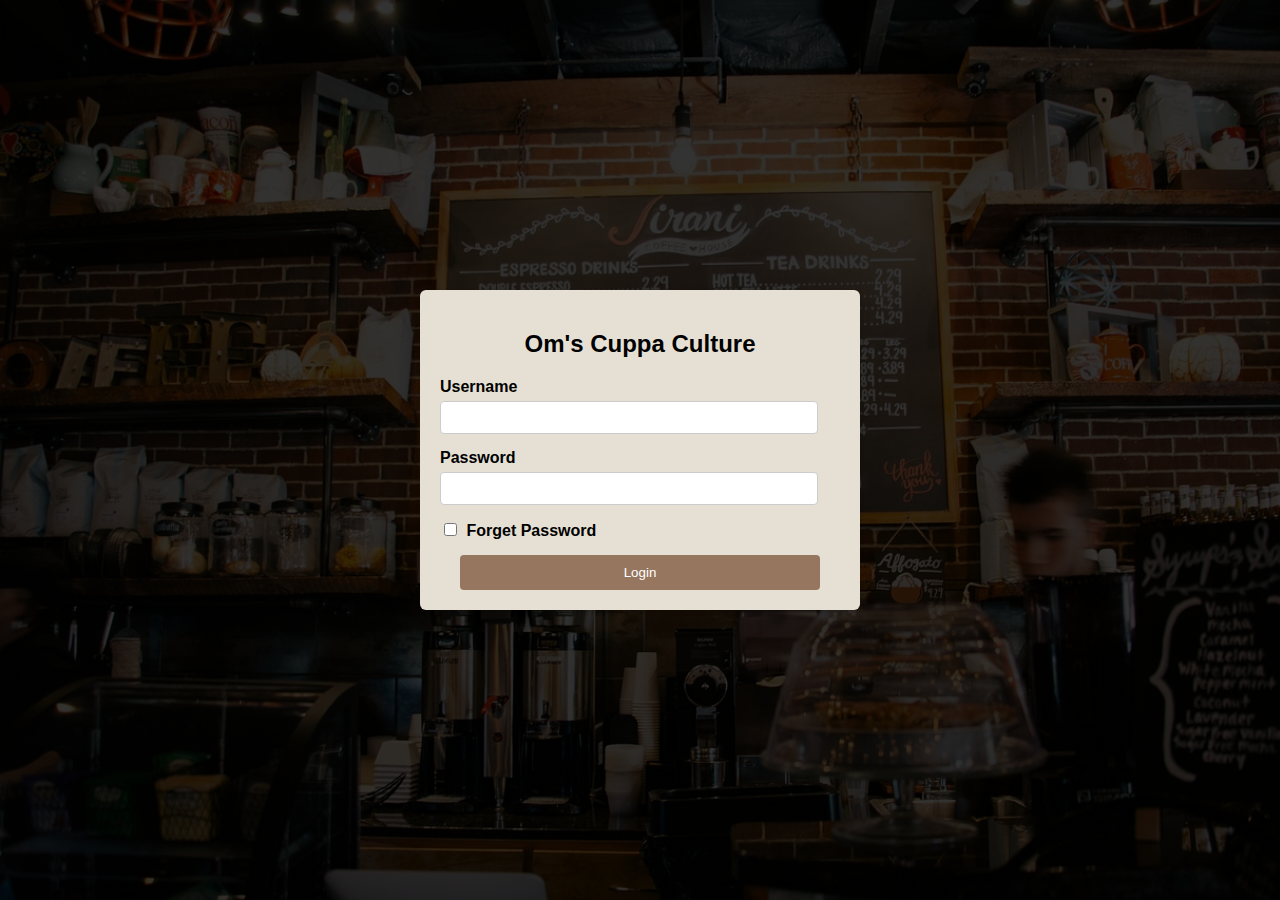
<file: login.html>
<!DOCTYPE html>
<html>
  <head>
    <title>Login Form</title>
    <link rel="stylesheet" type="text/css" href="login.css" />
  </head>
  <body>
    <div class="card">
      <h2>Om's Cuppa Culture</h2>
      <form id="loginForm">
        <div class="form-group">
          <label for="username">Username</label>
          <input type="text" id="username" name="username" required />
        </div>
        <div class="form-group">
          <label for="password">Password</label>
          <input type="password" id="password" name="password" required />
        </div>
        <div class="form-group">
          <label for="forgetPassword">
            <input type="checkbox" id="forgetPassword" name="forgetPassword" />
            Forget Password
          </label>
        </div>
        <button type="submit">Login</button>
      </form>
    </div>

    <script src="login.js"></script>
  </body>
</html>
</file>
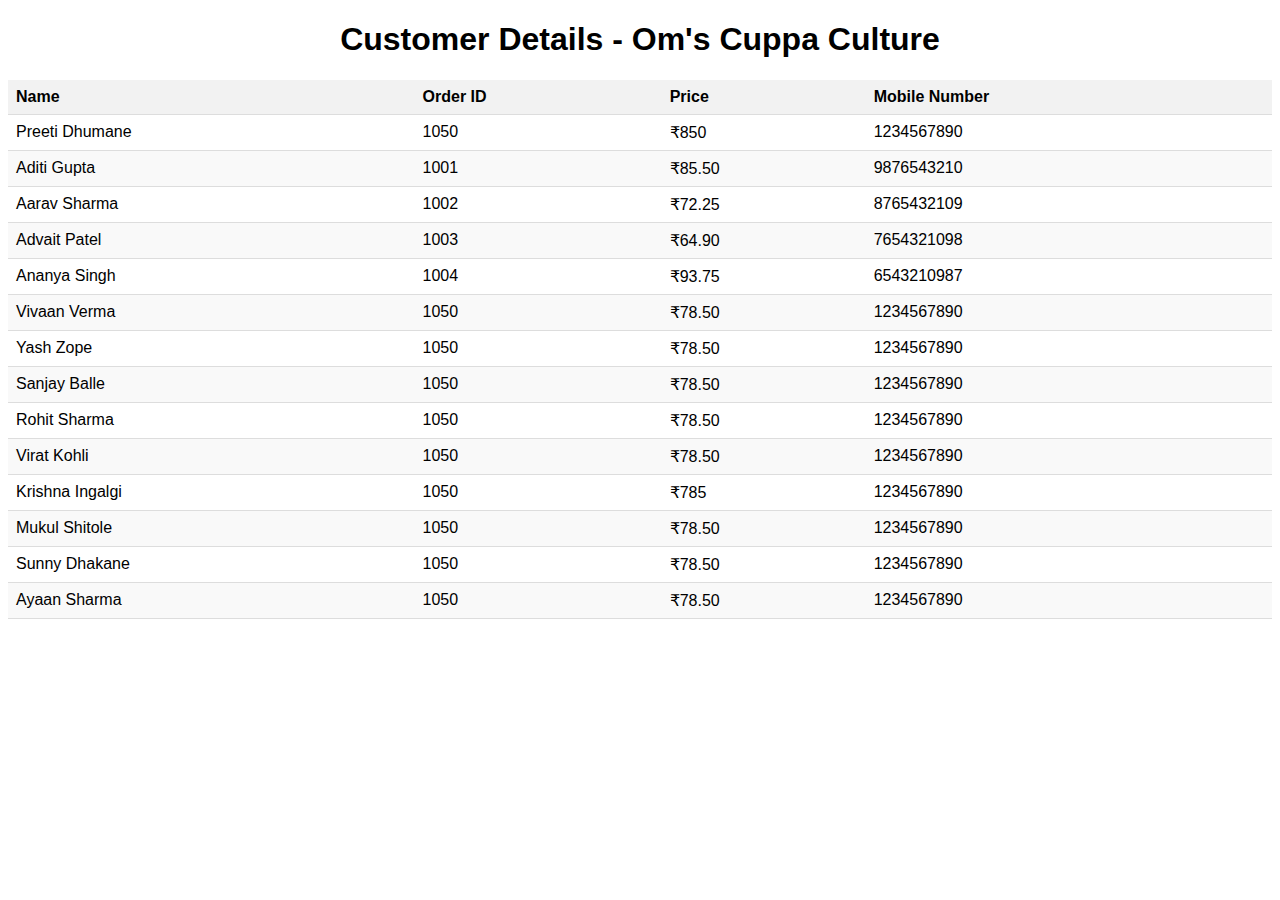
<file: order_details.html>
<!DOCTYPE html>
<html>
  <head>
    <title>Customer Details - Om's Cuppa Culture</title>
    <link rel="stylesheet" type="text/css" href="order_details.css" />
  </head>
  <body>
    <h1>Customer Details - Om's Cuppa Culture</h1>
    <table>
      <thead>
        <tr>
          <th>Name</th>
          <th>Order ID</th>
          <th>Price</th>
          <th>Mobile Number</th>
        </tr>
      </thead>
      <tbody>
        <tr>
          <td>Preeti Dhumane</td>
          <td>1050</td>
          <td>₹850</td>
          <td>1234567890</td>
        </tr>

        <tr>
          <td>Aditi Gupta</td>
          <td>1001</td>
          <td>₹85.50</td>
          <td>9876543210</td>
        </tr>
        <tr>
          <td>Aarav Sharma</td>
          <td>1002</td>
          <td>₹72.25</td>
          <td>8765432109</td>
        </tr>
        <tr>
          <td>Advait Patel</td>
          <td>1003</td>
          <td>₹64.90</td>
          <td>7654321098</td>
        </tr>
        <tr>
          <td>Ananya Singh</td>
          <td>1004</td>
          <td>₹93.75</td>
          <td>6543210987</td>
        </tr>
        <!-- Add more rows for additional customers -->
        <tr>
          <td>Vivaan Verma</td>
          <td>1050</td>
          <td>₹78.50</td>
          <td>1234567890</td>
        </tr>

        <tr>
          <td>Yash Zope</td>
          <td>1050</td>
          <td>₹78.50</td>
          <td>1234567890</td>
        </tr>

        <tr>
          <td>Sanjay Balle</td>
          <td>1050</td>
          <td>₹78.50</td>
          <td>1234567890</td>
        </tr>

        <tr>
          <td>Rohit Sharma</td>
          <td>1050</td>
          <td>₹78.50</td>
          <td>1234567890</td>
        </tr>

        <tr>
          <td>Virat Kohli</td>
          <td>1050</td>
          <td>₹78.50</td>
          <td>1234567890</td>
        </tr>

        <tr>
          <td>Krishna Ingalgi</td>
          <td>1050</td>
          <td>₹785</td>
          <td>1234567890</td>
        </tr>

        <tr>
          <td>Mukul Shitole</td>
          <td>1050</td>
          <td>₹78.50</td>
          <td>1234567890</td>
        </tr>

        <tr>
          <td>Sunny Dhakane</td>
          <td>1050</td>
          <td>₹78.50</td>
          <td>1234567890</td>
        </tr>

        <tr>
          <td>Ayaan Sharma</td>
          <td>1050</td>
          <td>₹78.50</td>
          <td>1234567890</td>
        </tr>
      </tbody>
    </table>
  </body>
</html>
</file>
<file: login.css>
body {
  height: 100vh;

  background-size: cover;
  background-image: linear-gradient(rgba(0, 0, 0, 0.8), rgba(0, 0, 0, 0.8)),
    url("images/loginbg.jpg");
  font-family: Arial, sans-serif;
  margin: 0;
  padding: 0;

  display: flex;
  justify-content: center;
  align-items: center;
}

.card {
  width: 400px;
  background-color: #e6e0d4;
  border-radius: 6px;
  padding: 20px;
  box-shadow: 0 2px 4px rgba(0, 0, 0, 0.2);
}

h2 {
  text-align: center;
}

.form-group {
  margin-bottom: 15px;
}

label {
  display: block;
  font-weight: bold;
  margin-bottom: 5px;
}

input[type="text"],
input[type="password"] {
  margin-left: auto;
  margin-right: auto;
  width: 90%;
  padding: 8px;
  border-radius: 4px;
  border: 1px solid #ccc;
}

input[type="checkbox"] {
  margin-right: 5px;
}

button[type="submit"] {
  margin-left: auto;
  margin-right: auto;
  display: block;
  width: 90%;
  padding: 10px;
  background-color: #97765f;
  color: #fff;
  border: none;
  border-radius: 4px;
  cursor: pointer;
}

button[type="submit"]:hover {
  background-color: #8a7362;
}
</file>
<file: order_details.css>
body {
  font-family: Arial, sans-serif;
}

h1 {
  text-align: center;
}

table {
  width: 100%;
  border-collapse: collapse;
  margin-top: 20px;
}

th, td {
  padding: 8px;
  text-align: left;
  border-bottom: 1px solid #ddd;
}

th {
  background-color: #f2f2f2;
}

tr:nth-child(even) {
  background-color: #f9f9f9;
}
</file>
